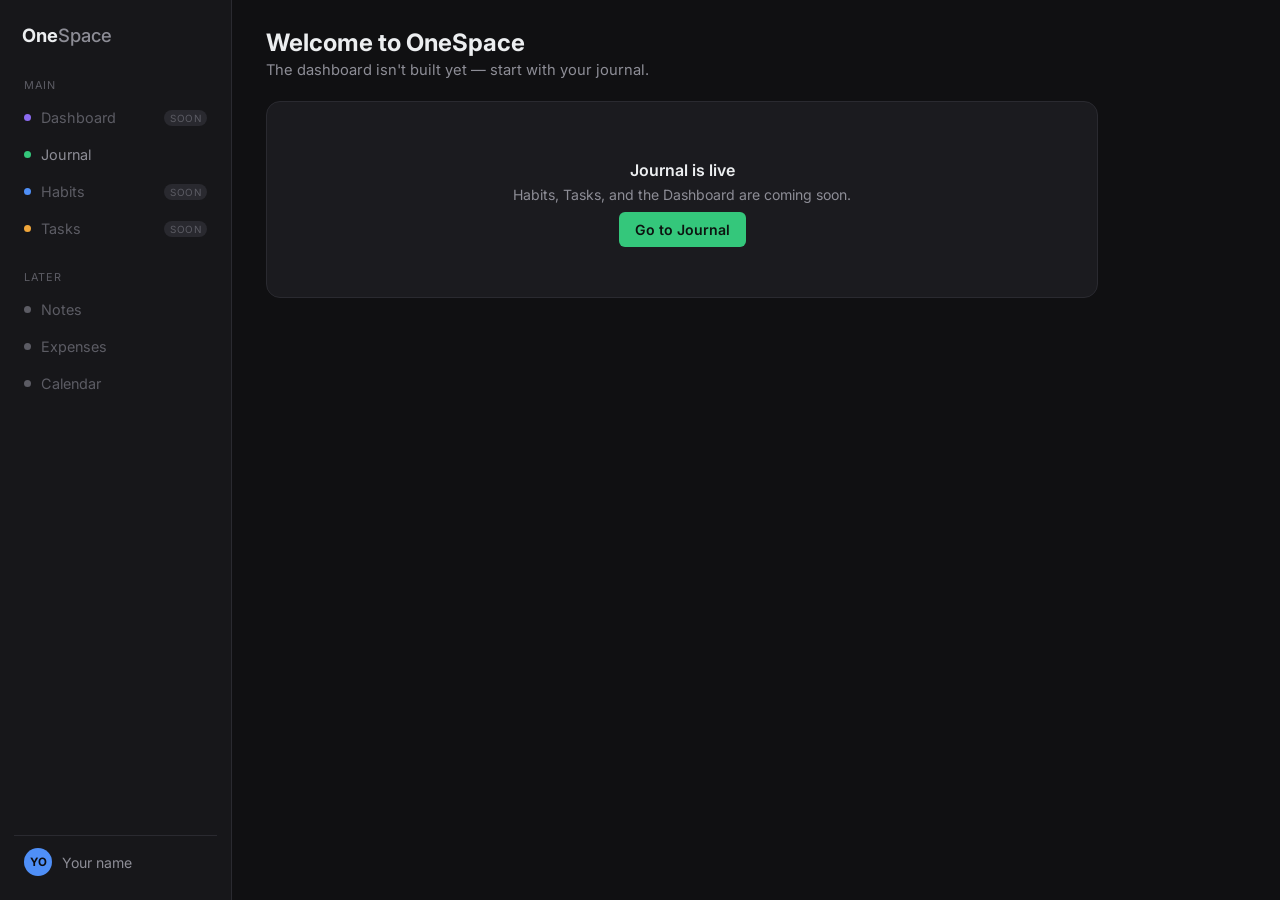
<file: frontend/index.html>
<!DOCTYPE html>
<html lang="en">
<head>
  <meta charset="UTF-8" />
  <meta name="viewport" content="width=device-width, initial-scale=1.0" />
  <title>OneSpace</title>
  <link rel="preconnect" href="https://fonts.googleapis.com">
  <link href="https://fonts.googleapis.com/css2?family=Inter:wght@400;500;600;700&display=swap" rel="stylesheet">
  <link rel="stylesheet" href="css/style.css">
</head>
<body data-page="home">
  <button class="nav-toggle" id="navToggle" aria-label="Toggle navigation">☰</button>

  <div class="app-shell">
    <aside class="sidebar" id="sidebar">
      <div class="sidebar__brand">
        <span class="sidebar__brand-mark">One</span><span class="sidebar__brand-rest">Space</span>
      </div>

      <nav class="sidebar__nav">
        <div class="sidebar__group-label">Main</div>

        <a href="#" class="sidebar__item sidebar__item--disabled" aria-disabled="true" title="Coming soon">
          <span class="dot dot--dashboard"></span> Dashboard <span class="soon-badge">soon</span>
        </a>
        <a href="journal.html" class="sidebar__item" data-nav="journal">
          <span class="dot dot--journal"></span> Journal
        </a>
        <a href="#" class="sidebar__item sidebar__item--disabled" aria-disabled="true" title="Coming soon">
          <span class="dot dot--habits"></span> Habits <span class="soon-badge">soon</span>
        </a>
        <a href="#" class="sidebar__item sidebar__item--disabled" aria-disabled="true" title="Coming soon">
          <span class="dot dot--tasks"></span> Tasks <span class="soon-badge">soon</span>
        </a>

        <div class="sidebar__group-label sidebar__group-label--later">Later</div>

        <span class="sidebar__item sidebar__item--disabled" aria-disabled="true">
          <span class="dot dot--muted"></span> Notes
        </span>
        <span class="sidebar__item sidebar__item--disabled" aria-disabled="true">
          <span class="dot dot--muted"></span> Expenses
        </span>
        <span class="sidebar__item sidebar__item--disabled" aria-disabled="true">
          <span class="dot dot--muted"></span> Calendar
        </span>
      </nav>

      <div class="sidebar__footer">
        <div class="avatar">YO</div>
        <span>Your name</span>
      </div>
    </aside>

    <main class="main">
      <header class="page-header">
        <div>
          <h1>Welcome to OneSpace</h1>
          <p class="page-header__subtitle">The dashboard isn't built yet — start with your journal.</p>
        </div>
      </header>

      <section class="panel">
        <div class="empty-state">
          <p class="empty-state__title">Journal is live</p>
          <p class="empty-state__body">Habits, Tasks, and the Dashboard are coming soon.</p>
          <a href="journal.html" class="btn btn--primary">Go to Journal</a>
        </div>
      </section>
    </main>
  </div>

  <script src="js/config.js"></script>
  <script src="js/common.js"></script>
</body>
</html>
</file>
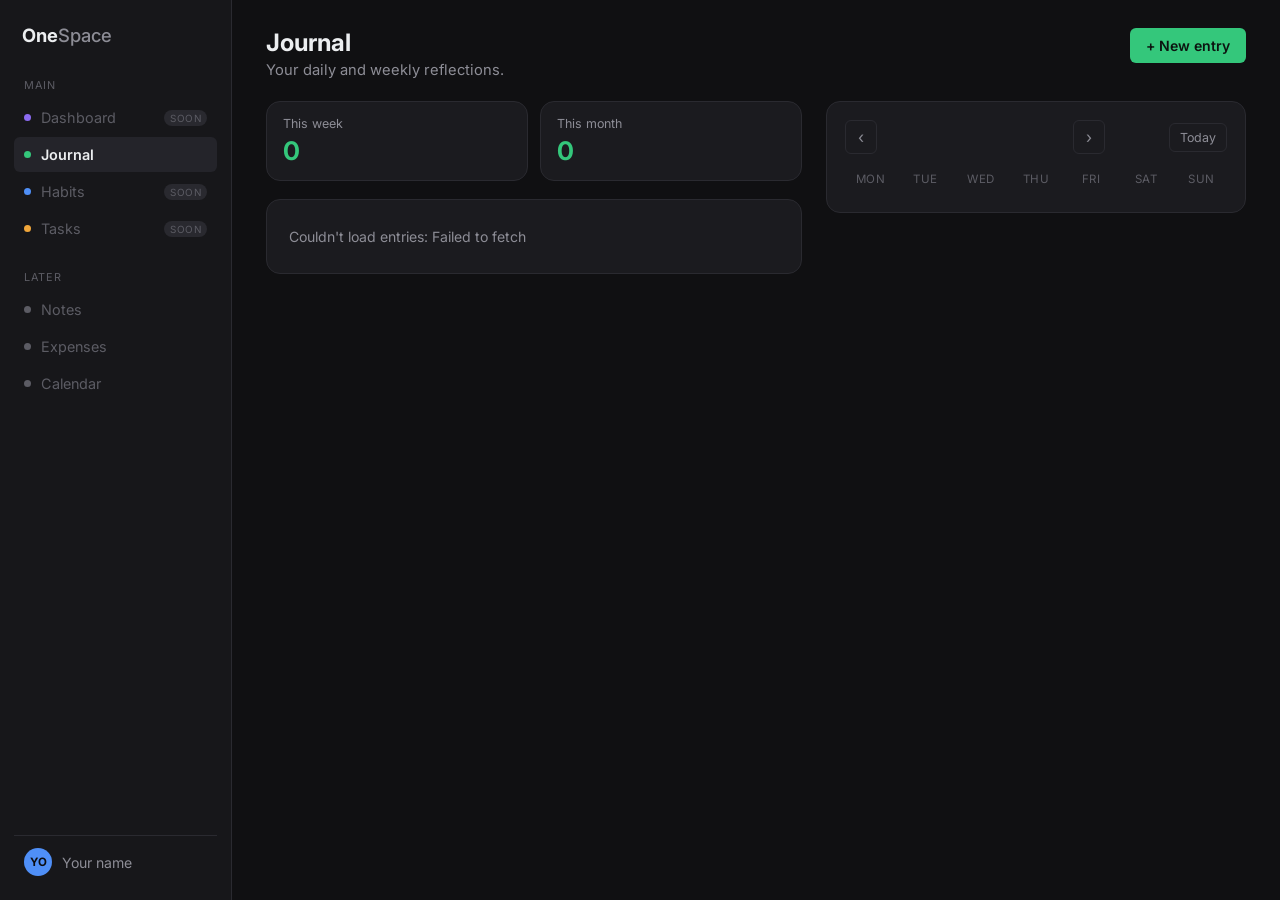
<file: frontend/journal.html>
<!DOCTYPE html>
<html lang="en">
<head>
  <meta charset="UTF-8" />
  <meta name="viewport" content="width=device-width, initial-scale=1.0" />
  <title>Journal · OneSpace</title>
  <link rel="preconnect" href="https://fonts.googleapis.com">
  <link href="https://fonts.googleapis.com/css2?family=Inter:wght@400;500;600;700&display=swap" rel="stylesheet">
  <link rel="stylesheet" href="css/style.css">
</head>
<body data-page="journal">
  <button class="nav-toggle" id="navToggle" aria-label="Toggle navigation">☰</button>

  <div class="app-shell">
    <aside class="sidebar" id="sidebar">
      <div class="sidebar__brand">
        <span class="sidebar__brand-mark">One</span><span class="sidebar__brand-rest">Space</span>
      </div>

      <nav class="sidebar__nav">
        <div class="sidebar__group-label">Main</div>

        <a href="#" class="sidebar__item sidebar__item--disabled" aria-disabled="true" title="Coming soon">
          <span class="dot dot--dashboard"></span> Dashboard <span class="soon-badge">soon</span>
        </a>
        <a href="journal.html" class="sidebar__item" data-nav="journal">
          <span class="dot dot--journal"></span> Journal
        </a>
        <a href="#" class="sidebar__item sidebar__item--disabled" aria-disabled="true" title="Coming soon">
          <span class="dot dot--habits"></span> Habits <span class="soon-badge">soon</span>
        </a>
        <a href="#" class="sidebar__item sidebar__item--disabled" aria-disabled="true" title="Coming soon">
          <span class="dot dot--tasks"></span> Tasks <span class="soon-badge">soon</span>
        </a>

        <div class="sidebar__group-label sidebar__group-label--later">Later</div>

        <span class="sidebar__item sidebar__item--disabled" aria-disabled="true">
          <span class="dot dot--muted"></span> Notes
        </span>
        <span class="sidebar__item sidebar__item--disabled" aria-disabled="true">
          <span class="dot dot--muted"></span> Expenses
        </span>
        <span class="sidebar__item sidebar__item--disabled" aria-disabled="true">
          <span class="dot dot--muted"></span> Calendar
        </span>
      </nav>

      <div class="sidebar__footer">
        <div class="avatar">YO</div>
        <span>Your name</span>
      </div>
    </aside>

    <main class="main main--journal">
      <header class="page-header">
        <div>
          <h1>Journal</h1>
          <p class="page-header__subtitle">Your daily and weekly reflections.</p>
        </div>
        <button class="btn btn--primary" id="newEntryBtn">+ New entry</button>
      </header>

      <div class="journal-layout">
        <!-- ---------- Left: stats + entries ---------- -->
        <div class="journal-layout__main">
          <section class="stats-row">
            <div class="stat-card">
              <p class="stat-card__label">This week</p>
              <p class="stat-card__value" id="statWeekCount">0</p>
            </div>
            <div class="stat-card">
              <p class="stat-card__label">This month</p>
              <p class="stat-card__value" id="statMonthCount">0</p>
            </div>
          </section>

          <section class="panel">
            <div id="journalStatus" class="status-line" hidden></div>

            <div id="journalEmpty" class="empty-state" hidden>
              <p class="empty-state__title">No entries yet</p>
              <p class="empty-state__body">Write your first journal entry to start your streak.</p>
              <button class="btn btn--primary" id="newEntryBtnEmpty">+ New entry</button>
            </div>
            <div id="journalList" class="journal-list"></div>
          </section>
        </div>

        <!-- ---------- Right: calendar ---------- -->
        <section class="panel journal-layout__calendar">
          <div class="calendar-toolbar">
            <div class="calendar-toolbar__nav">
              <button type="button" class="icon-btn" id="calPrevBtn" aria-label="Previous month">&lsaquo;</button>
              <h2 class="calendar-toolbar__label" id="calMonthLabel">&nbsp;</h2>
              <button type="button" class="icon-btn" id="calNextBtn" aria-label="Next month">&rsaquo;</button>
            </div>
            <button type="button" class="icon-btn" id="calTodayBtn">Today</button>
          </div>

          <div class="calendar-weekdays">
            <span>Mon</span><span>Tue</span><span>Wed</span><span>Thu</span><span>Fri</span><span>Sat</span><span>Sun</span>
          </div>

          <div class="calendar-grid" id="calendarGrid"></div>
        </section>
      </div>

      <!-- Entry editor modal -->
      <div class="modal-overlay" id="modalOverlay" hidden>
        <div class="modal" role="dialog" aria-modal="true" aria-labelledby="modalTitle">
          <div class="modal__header">
            <h2 id="modalTitle">New entry</h2>
            <button class="modal__close" id="modalClose" aria-label="Close">&times;</button>
          </div>
          <form id="journalForm" class="modal__body">
            <input type="hidden" id="entryId" value="">
            <label class="field">
              <span class="field__label">Date</span>
              <input type="date" id="entryDate" class="field__input" required>
            </label>
            <label class="field">
              <span class="field__label">Title</span>
              <input type="text" id="entryTitle" class="field__input" placeholder="e.g. Focused morning" required>
            </label>
            <label class="field">
              <span class="field__label">Entry</span>
              <textarea id="entryContent" class="field__input field__input--textarea" rows="8" placeholder="Woke up feeling..." required></textarea>
            </label>
            <div id="formError" class="form-error" hidden></div>
            <div class="modal__actions">
              <button type="button" class="btn btn--ghost" id="modalCancel">Cancel</button>
              <button type="submit" class="btn btn--primary" id="modalSave">Save entry</button>
            </div>
          </form>
        </div>
      </div>

      <!-- Delete confirm -->
      <div class="modal-overlay" id="deleteOverlay" hidden>
        <div class="modal modal--small" role="dialog" aria-modal="true">
          <div class="modal__header">
            <h2>Delete entry?</h2>
            <button class="modal__close" id="deleteClose" aria-label="Close">&times;</button>
          </div>
          <div class="modal__body">
            <p class="modal__text">This can't be undone.</p>
            <div class="modal__actions">
              <button type="button" class="btn btn--ghost" id="deleteCancel">Cancel</button>
              <button type="button" class="btn btn--danger" id="deleteConfirm">Delete</button>
            </div>
          </div>
        </div>
      </div>
    </main>
  </div>

  <script src="js/config.js"></script>
  <script src="js/common.js"></script>
  <script src="js/journal.js"></script>
</body>
</html>
</file>
<file: frontend/css/style.css>
/* ---------- Tokens ---------- */
:root {
  --bg: #101012;
  --sidebar-bg: #17171a;
  --panel-bg: #1b1b1f;
  --card-bg: #1f1f24;
  --border: #2a2a30;
  --text-primary: #eceef0;
  --text-secondary: #8d8d96;
  --text-muted: #5c5c64;

  --accent-dashboard: #8b6bf1;
  --accent-journal: #34c77b;
  --accent-habits: #4f8ff7;
  --accent-tasks: #f0a63a;
  --accent-calendar: #43c6e0;
  --accent-danger: #f2545b;

  --radius-sm: 6px;
  --radius-md: 10px;
  --radius-lg: 14px;

  --font-ui: 'Inter', -apple-system, BlinkMacSystemFont, 'Segoe UI', sans-serif;
}

* { box-sizing: border-box; }

html, body {
  margin: 0;
  padding: 0;
  background: var(--bg);
  color: var(--text-primary);
  font-family: var(--font-ui);
  min-height: 100vh;
}

a { color: inherit; text-decoration: none; }
button { font-family: inherit; cursor: pointer; }

/* ---------- Shell ---------- */
.app-shell { display: flex; min-height: 100vh; }

.sidebar {
  width: 232px;
  flex-shrink: 0;
  background: var(--sidebar-bg);
  border-right: 1px solid var(--border);
  padding: 20px 14px;
  display: flex;
  flex-direction: column;
}

.sidebar__brand { font-size: 1.15rem; font-weight: 700; padding: 4px 8px 20px; }
.sidebar__brand-mark { color: var(--text-primary); }
.sidebar__brand-rest { color: var(--text-secondary); font-weight: 500; }

.sidebar__nav { display: flex; flex-direction: column; gap: 2px; flex: 1; }

.sidebar__group-label {
  font-size: 0.68rem;
  text-transform: uppercase;
  letter-spacing: 0.06em;
  color: var(--text-muted);
  padding: 12px 10px 6px;
}
.sidebar__group-label--later { margin-top: 10px; }

.sidebar__item {
  display: flex;
  align-items: center;
  gap: 10px;
  padding: 9px 10px;
  border-radius: var(--radius-sm);
  font-size: 0.9rem;
  color: var(--text-secondary);
  transition: background 0.15s ease, color 0.15s ease;
}
.sidebar__item:not(.sidebar__item--disabled):hover { background: #24242a; color: var(--text-primary); }
.sidebar__item--active { background: #24242a; color: var(--text-primary); font-weight: 600; }
.sidebar__item--disabled { color: var(--text-muted); cursor: default; pointer-events: none; }

.soon-badge {
  margin-left: auto;
  font-size: 0.62rem;
  text-transform: uppercase;
  letter-spacing: 0.04em;
  background: #29292f;
  color: var(--text-muted);
  padding: 2px 6px;
  border-radius: 999px;
}

.dot { width: 7px; height: 7px; border-radius: 50%; flex-shrink: 0; }
.dot--dashboard { background: var(--accent-dashboard); }
.dot--journal { background: var(--accent-journal); }
.dot--habits { background: var(--accent-habits); }
.dot--tasks { background: var(--accent-tasks); }
.dot--calendar { background: var(--accent-calendar); }
.dot--muted { background: var(--text-muted); }

.sidebar__footer {
  display: flex;
  align-items: center;
  gap: 10px;
  padding: 12px 10px 4px;
  border-top: 1px solid var(--border);
  margin-top: 10px;
  font-size: 0.88rem;
  color: var(--text-secondary);
}
.avatar {
  width: 28px; height: 28px; border-radius: 50%;
  background: var(--accent-habits); color: #0c0c0e;
  font-size: 0.72rem; font-weight: 700;
  display: flex; align-items: center; justify-content: center;
}

.main { flex: 1; padding: 28px 34px 60px; max-width: 900px; }
.main--journal { max-width: none; }

/* ---------- Journal two-column layout (list + calendar) ---------- */
.journal-layout {
  display: flex;
  align-items: flex-start;
  gap: 24px;
}
.journal-layout__main { flex: 0 1 720px; min-width: 0; }
.journal-layout__calendar {
  flex: 1 1 480px;
  width: auto;
  min-width: 420px;
  padding: 22px;
  position: sticky;
  top: 28px;
  align-self: flex-start;
  max-height: calc(100vh - 56px);
  display: flex;
  flex-direction: column;
  overflow-y: auto;
}

@media (max-width: 1080px) {
  .journal-layout { flex-direction: column; }
  .journal-layout__calendar {
    width: 100%;
    position: static;
    height: auto;
  }
  .calendar-grid { grid-auto-rows: 90px; }
}

/* ---------- Page header ---------- */
.page-header {
  display: flex;
  align-items: flex-start;
  justify-content: space-between;
  gap: 16px;
  margin-bottom: 22px;
}
.page-header h1 { margin: 0 0 4px; font-size: 1.5rem; font-weight: 700; }
.page-header__subtitle { margin: 0; color: var(--text-secondary); font-size: 0.92rem; }

/* ---------- Stat cards ---------- */
.stats-row { display: grid; grid-template-columns: repeat(2, 1fr); gap: 12px; margin-bottom: 18px; }
.stat-card { background: var(--panel-bg); border: 1px solid var(--border); border-radius: var(--radius-lg); padding: 14px 16px; }
.stat-card__label { margin: 0 0 4px; font-size: 0.78rem; color: var(--text-secondary); }
.stat-card__value { margin: 0; font-size: 1.6rem; font-weight: 700; color: var(--accent-journal); }

/* ---------- Journal list section headings ---------- */
.journal-section-heading {
  margin: 18px 0 8px;
  font-size: 0.72rem;
  text-transform: uppercase;
  letter-spacing: 0.06em;
  color: var(--text-muted);
}
.journal-section-heading:first-child { margin-top: 0; }

/* ---------- Buttons ---------- */
.btn { border: none; border-radius: var(--radius-sm); padding: 9px 16px; font-size: 0.88rem; font-weight: 600; transition: opacity 0.15s ease, background 0.15s ease; }
.btn--primary { background: var(--accent-journal); color: #0c1410; }
.btn--primary:hover { opacity: 0.88; }
.btn--ghost { background: transparent; border: 1px solid var(--border); color: var(--text-secondary); }
.btn--ghost:hover { color: var(--text-primary); border-color: var(--text-muted); }
.btn--danger { background: var(--accent-danger); color: #1a0d0e; }
.btn--danger:hover { opacity: 0.88; }

/* ---------- Panel / list ---------- */
.panel { background: var(--panel-bg); border: 1px solid var(--border); border-radius: var(--radius-lg); padding: 18px; }
.status-line { color: var(--text-secondary); font-size: 0.88rem; padding: 10px 4px; }

.journal-list { display: flex; flex-direction: column; gap: 10px; }
.journal-card {
  background: var(--card-bg);
  border: 1px solid var(--border);
  border-radius: var(--radius-md);
  padding: 14px 16px;
  display: flex;
  justify-content: space-between;
  gap: 14px;
  cursor: pointer;
  transition: border-color 0.15s ease;
}
.journal-card:hover { border-color: var(--text-muted); }
.journal-card__main { min-width: 0; }
.journal-card__title { font-size: 0.98rem; font-weight: 600; margin: 0 0 4px; }
.journal-card__date { font-size: 0.76rem; color: var(--accent-journal); font-weight: 600; margin: 0 0 6px; }
.journal-card__snippet {
  margin: 0; color: var(--text-secondary); font-size: 0.86rem;
  overflow: hidden; text-overflow: ellipsis;
  display: -webkit-box; -webkit-line-clamp: 2; -webkit-box-orient: vertical;
}
.journal-card__actions { display: flex; gap: 6px; flex-shrink: 0; align-self: flex-start; }

.icon-btn {
  background: transparent;
  border: 1px solid var(--border);
  color: var(--text-secondary);
  border-radius: var(--radius-sm);
  padding: 6px 10px;
  font-size: 0.78rem;
}
.icon-btn:hover { color: var(--text-primary); border-color: var(--text-muted); }
.icon-btn--danger:hover { color: var(--accent-danger); border-color: var(--accent-danger); }

/* ---------- Empty state ---------- */
.empty-state { text-align: center; padding: 40px 20px; }
.empty-state__title { font-weight: 600; margin: 0 0 6px; }
.empty-state__body { color: var(--text-secondary); font-size: 0.88rem; margin: 0 0 16px; }

/* ---------- Modal ---------- */
.modal-overlay {
  position: fixed; inset: 0;
  background: rgba(0, 0, 0, 0.55);
  align-items: center; justify-content: center;
  padding: 20px; z-index: 50;
  display: none;
}
.modal-overlay:not([hidden]) { display: flex; }

.modal {
  background: var(--panel-bg);
  border: 1px solid var(--border);
  border-radius: var(--radius-lg);
  width: 100%; max-width: 480px;
  max-height: 90vh; overflow-y: auto;
}
.modal--small { max-width: 360px; }

.modal__header {
  display: flex; align-items: center; justify-content: space-between;
  padding: 16px 18px; border-bottom: 1px solid var(--border);
}
.modal__header h2 { margin: 0; font-size: 1.05rem; }
.modal__close { background: transparent; border: none; color: var(--text-secondary); font-size: 1.3rem; line-height: 1; }
.modal__close:hover { color: var(--text-primary); }

.modal__body { padding: 18px; }
.modal__text { color: var(--text-secondary); font-size: 0.9rem; }

.field { display: block; margin-bottom: 14px; }
.field__label { display: block; font-size: 0.8rem; color: var(--text-secondary); margin-bottom: 6px; }
.field__input {
  width: 100%;
  background: var(--card-bg);
  border: 1px solid var(--border);
  border-radius: var(--radius-sm);
  color: var(--text-primary);
  font-family: inherit;
  font-size: 0.9rem;
  padding: 9px 11px;
}
.field__input:focus { outline: none; border-color: var(--accent-journal); }
.field__input--textarea { resize: vertical; }

.form-error { color: var(--accent-danger); font-size: 0.82rem; margin: -4px 0 12px; }

.modal__actions { display: flex; justify-content: flex-end; gap: 8px; margin-top: 6px; }

/* ---------- Calendar ---------- */
.calendar-panel { margin-bottom: 16px; }

.calendar-toolbar {
  display: flex;
  align-items: center;
  justify-content: space-between;
  gap: 12px;
  margin-bottom: 18px;
}
.calendar-toolbar__nav { display: flex; align-items: center; gap: 8px; }
.calendar-toolbar__nav .icon-btn { font-size: 1rem; padding: 6px 12px; }
.calendar-toolbar__label {
  margin: 0;
  min-width: 180px;
  text-align: center;
  font-size: 1.15rem;
  font-weight: 700;
}

.calendar-weekdays {
  display: grid;
  grid-template-columns: repeat(7, 1fr);
  gap: 8px;
  margin-bottom: 8px;
  padding: 0 2px;
}
.calendar-weekdays span {
  text-align: center;
  font-size: 0.72rem;
  text-transform: uppercase;
  letter-spacing: 0.05em;
  color: var(--text-muted);
}

.calendar-grid {
  display: grid;
  grid-template-columns: repeat(7, 1fr);
  grid-auto-rows: minmax(64px, 1fr);
  gap: 8px;
}

.calendar-day {
  position: relative;
  min-height: 0;
  background: var(--card-bg);
  border: 1px solid var(--border);
  border-radius: var(--radius-md);
  color: var(--text-primary);
  display: flex;
  flex-direction: column;
  align-items: flex-start;
  justify-content: flex-start;
  padding: 10px 12px;
  font-family: inherit;
  transition: border-color 0.15s ease, background 0.15s ease;
}
.calendar-day:hover { border-color: var(--text-muted); }

.calendar-day__num {
  font-size: 0.95rem;
  font-weight: 600;
  width: 26px;
  height: 26px;
  border-radius: 50%;
  display: flex;
  align-items: center;
  justify-content: center;
}

.calendar-day--other-month { opacity: 0.35; }

.calendar-day--today .calendar-day__num {
  background: var(--accent-calendar);
  color: #0c1410;
  font-weight: 700;
}

.calendar-day--selected {
  background: rgba(67, 198, 224, 0.12);
  border-color: var(--accent-calendar);
}
.calendar-day--selected.calendar-day--today .calendar-day__num { background: var(--accent-calendar); }

.calendar-day--has-entries .calendar-day__num { font-weight: 700; }

.calendar-day__dot {
  position: absolute;
  bottom: 10px;
  left: 12px;
  width: 7px;
  height: 7px;
  border-radius: 50%;
  background: var(--accent-calendar);
}

.calendar-day-panel { margin-top: 4px; }
.calendar-day-panel__header {
  display: flex;
  align-items: center;
  justify-content: space-between;
  margin-bottom: 12px;
}
.calendar-day-panel__header h3 { margin: 0; font-size: 1rem; font-weight: 600; }

/* ---------- Mobile nav toggle ---------- */
.nav-toggle {
  display: none;
  position: fixed; top: 14px; left: 14px; z-index: 60;
  background: var(--card-bg);
  border: 1px solid var(--border);
  color: var(--text-primary);
  border-radius: var(--radius-sm);
  padding: 6px 10px;
  font-size: 1rem;
}

@media (max-width: 760px) {
  .nav-toggle { display: block; }
  .sidebar {
    position: fixed; inset: 0 auto 0 0; z-index: 55;
    transform: translateX(-100%);
    transition: transform 0.2s ease;
  }
  .sidebar.is-open { transform: translateX(0); }
  .main { padding: 64px 18px 40px; max-width: 100%; }
  .journal-card { flex-direction: column; }
  .journal-card__actions { align-self: flex-end; }
  .stats-row { grid-template-columns: 1fr; }
  .calendar-toolbar { flex-wrap: wrap; }
  .calendar-toolbar__label { min-width: 0; flex: 1; }
  .calendar-day { min-height: 44px; padding: 4px 6px; }
}
</file>
